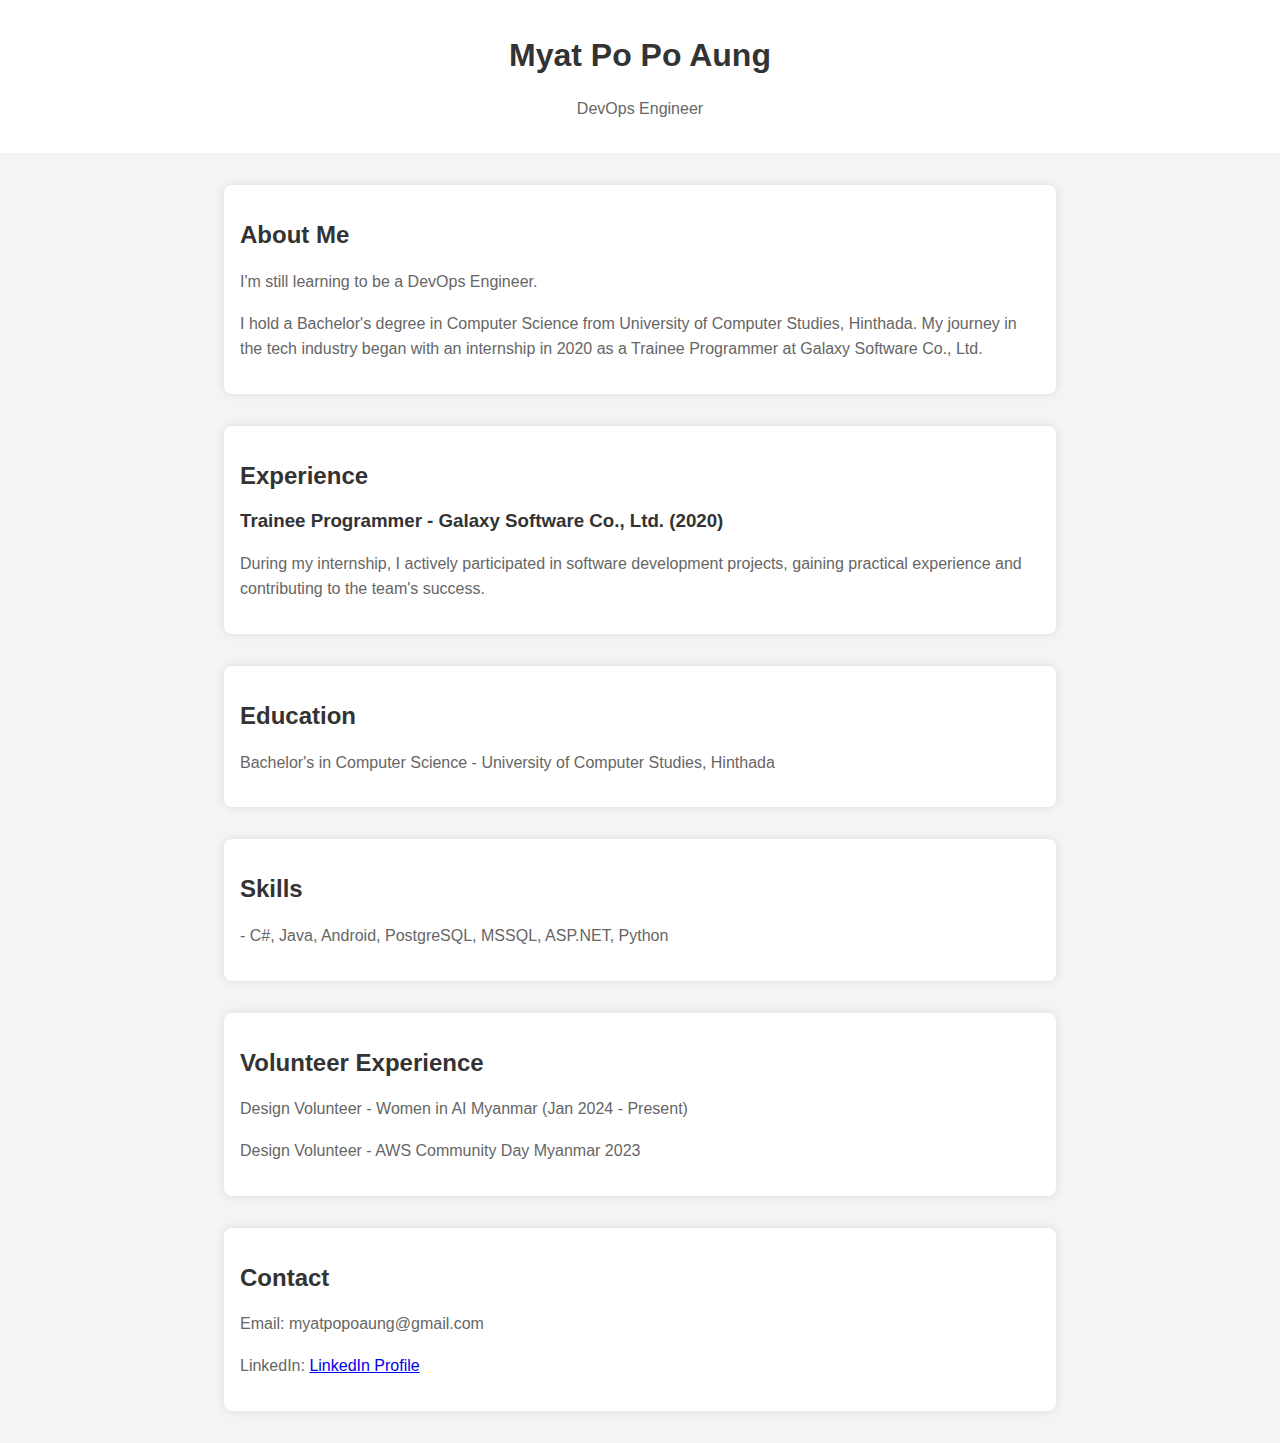
<file: index.html>
<!DOCTYPE html>
<html lang="en">
<head>
    <meta charset="UTF-8">
    <meta name="viewport" content="width=device-width, initial-scale=1.0">
    <title>Myat Po Po Aung Portfolio</title>
    <style>
        body {
            font-family: Arial, sans-serif;
            margin: 0;
            padding: 0;
            background-color: #f4f4f4;
        }

        header {
            background-color: #fff;
            color: #000;
            text-align: center;
            padding: 1em 0;
        }

        section {
            max-width: 800px;
            margin: 2em auto;
            padding: 1em;
            background-color: #fff;
            box-shadow: 0 0 10px rgba(0, 0, 0, 0.1);
            border-radius: 8px;
        }

        h1, h2, h3 {
            color: #333;
        }

        p {
            line-height: 1.6;
            color: #666;
        }
        img {
            max-width: 500px;
            height: 300px;
            border-radius: 8px;
            margin-bottom: 1em;
        }
    </style>
</head>
<body>

    <header>
        <h1>Myat Po Po Aung</h1>
        <p>DevOps Engineer</p>
    </header>

    <section>
        <h2>About Me</h2>
        <p>
            I'm still learning to be a DevOps Engineer.
        </p>
        <p>
            I hold a Bachelor's degree in Computer Science from University of Computer Studies, Hinthada. My journey in the tech industry began with an internship in 2020 as a Trainee Programmer
            at Galaxy Software Co., Ltd.
        </p>
    </section>

    <section>
        <h2>Experience</h2>
        <h3>Trainee Programmer - Galaxy Software Co., Ltd. (2020)</h3>
        <p>
            During my internship, I actively participated in software development projects, gaining practical experience
            and contributing to the team's success.
        </p>
    </section>

    <section>
        <h2>Education</h2>
        <p>
            Bachelor's in Computer Science - University of Computer Studies, Hinthada
        </p>
    </section>

    <section>
        <h2>Skills</h2>
        <p>
            - C#, Java, Android, PostgreSQL, MSSQL, ASP.NET, Python
        </p>
    </section>

    <section>
        <h2>Volunteer Experience</h2>
        <p>
            Design Volunteer - Women in AI Myanmar (Jan 2024 - Present)
        </p>
        <p>
            Design Volunteer - AWS Community Day Myanmar 2023
        </p>
    </section>

    <section>
        <h2>Contact</h2>
        <p>Email: myatpopoaung@gmail.com</p>
        <p>LinkedIn: <a href="https://www.linkedin.com/in/myatpopoaung/" target="_blank">LinkedIn Profile</a></p>
    </section>


</body>
</html>
</file>
